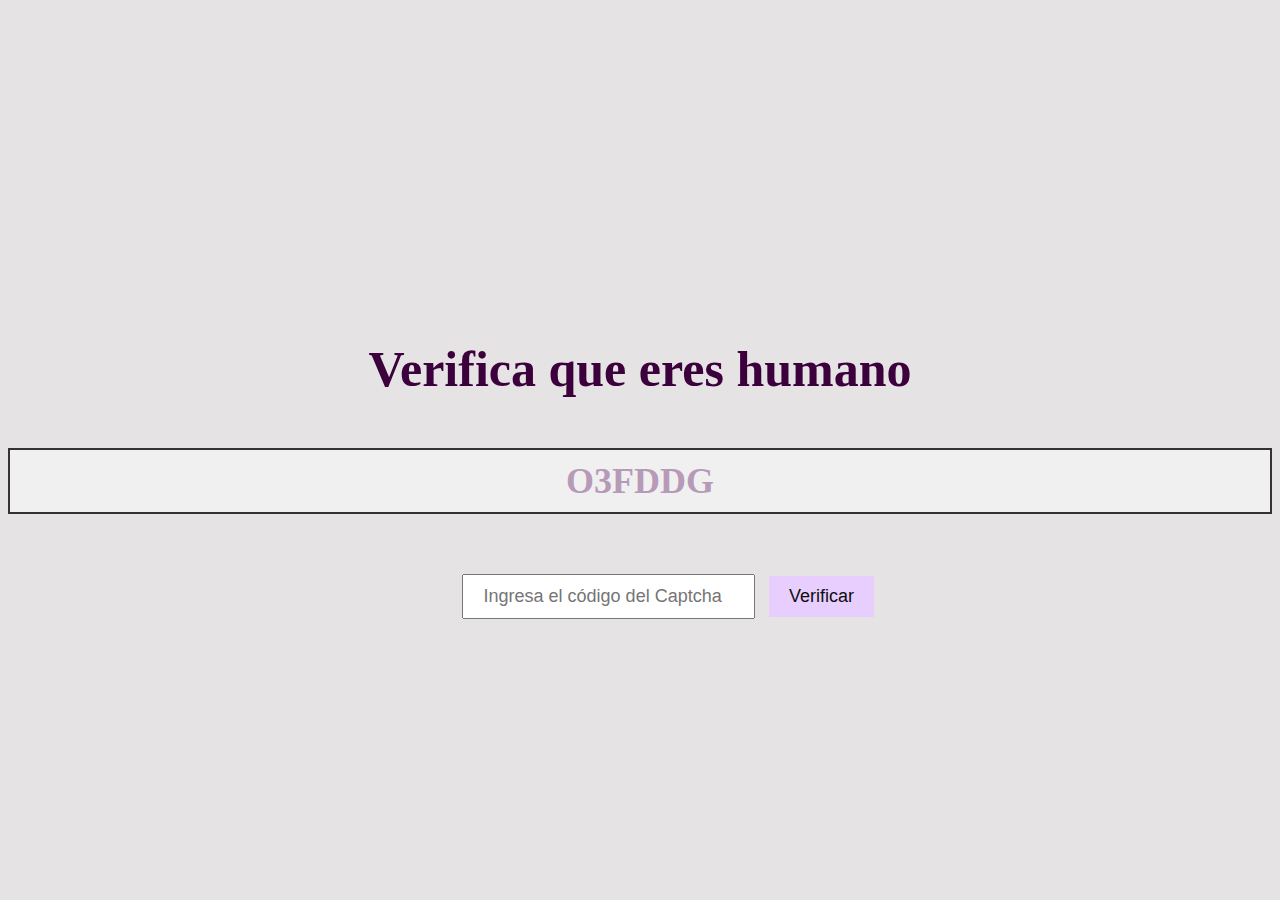
<file: index.html>
<!DOCTYPE html>
<html lang="en">
<head>
    <meta charset="UTF-8">
    <link rel="stylesheet" type="text/css" href="style.css">
    <meta name="viewport" content="width=device-width, initial-scale=1.0">
    <title>Captcha</title>
</head>
<body>
    <h1>Verifica que eres humano</h1>
    <div id="captcha">
   
    </div>
    <input type="text" id="captchaInput" placeholder="Ingresa el código del Captcha">
    <button onclick="checkCaptcha()">Verificar</button>
    <p id="captchaResulto"></p>

    <script src="captcha.js"></script>
</body>
</html>
</file>
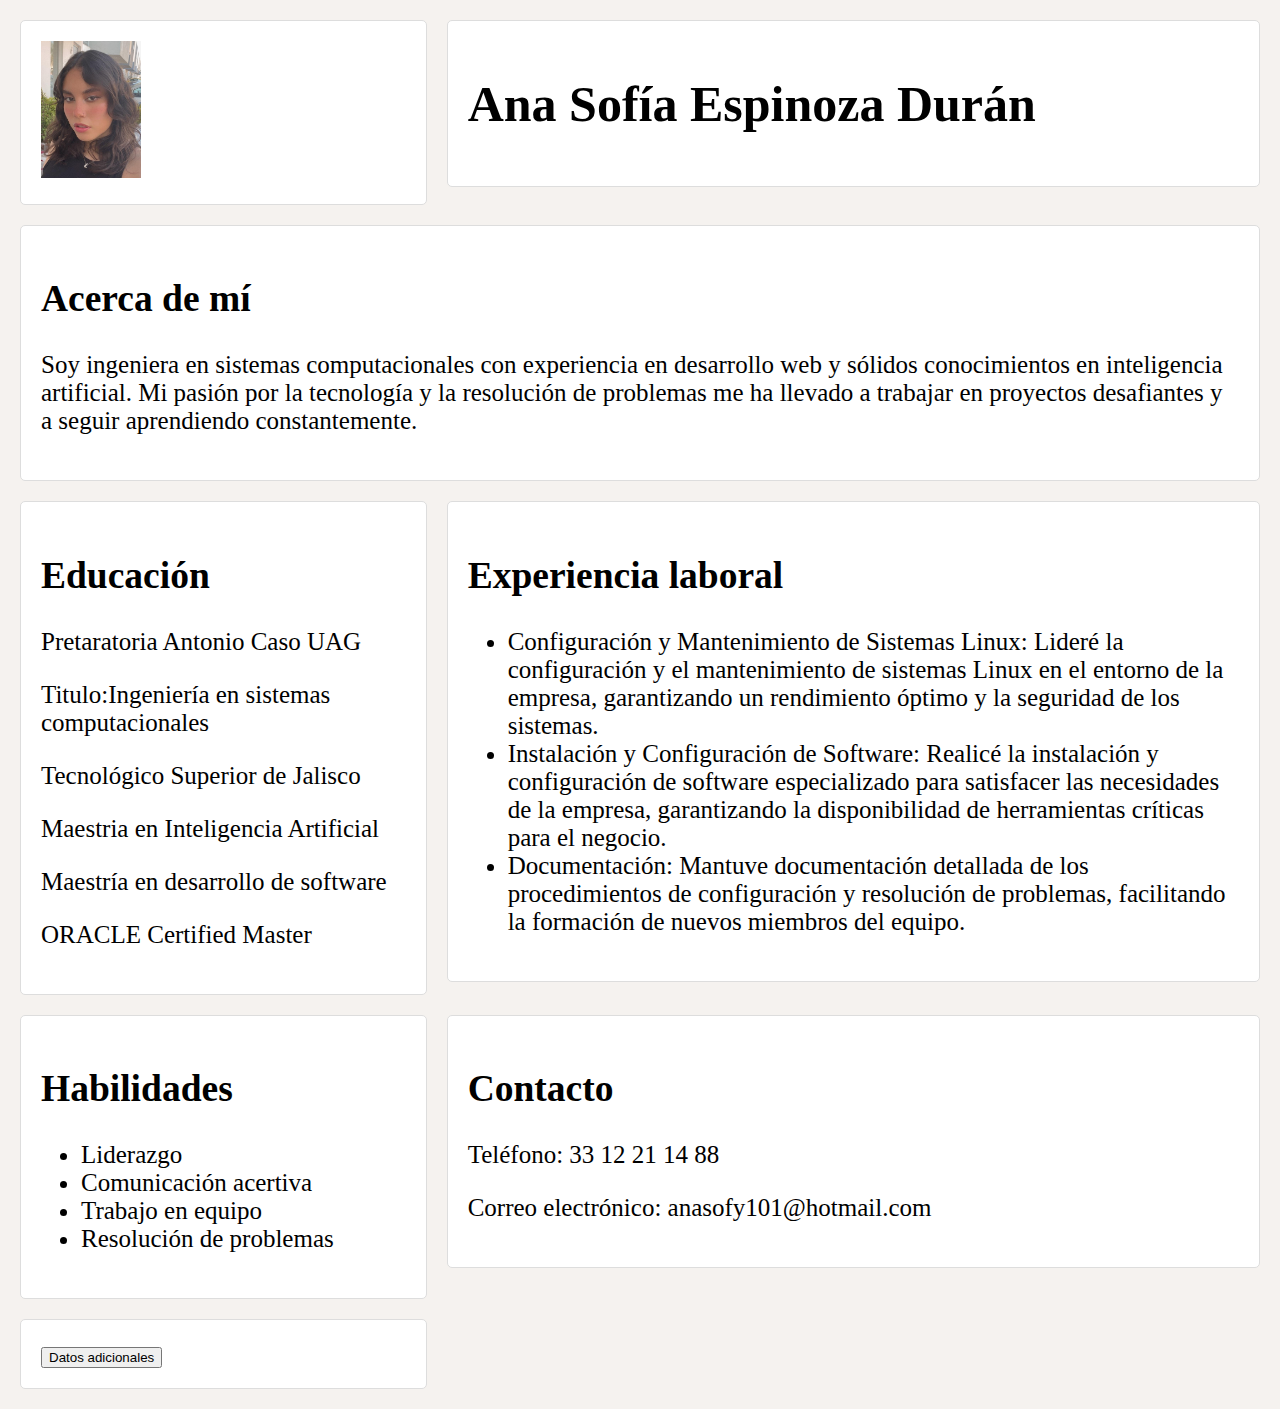
<file: curriculum.html>
<!DOCTYPE html>
<html lang="en">
<head>
    <link rel="stylesheet" type="text/css" href="curriculum.css">
    <meta charset="UTF-8">
    <meta name="viewport" content="width=device-width, initial-scale=1.0">
    <title>Curriculum</title>
</head>
<body>
    <div class="grid">
        <div class="imagen">
            <img src="imagen1.jpg" alt="imagen1"  width="100">
        </div>

        <div class="nombre">
            <h1>Ana Sofía Espinoza Durán</h1>
        </div>

        <div class="acerca">
            <h2>Acerca de mí</h2>
            <p>Soy ingeniera en sistemas computacionales con experiencia en desarrollo web y sólidos conocimientos en inteligencia artificial. Mi pasión por la tecnología y la resolución de problemas me ha llevado a trabajar en proyectos desafiantes y a seguir aprendiendo constantemente.</p>
        </div>

        <div class="experiencia">
            <h2>Experiencia laboral</h2>
            <ul>
                <li>Configuración y Mantenimiento de Sistemas Linux: Lideré la configuración y el mantenimiento de sistemas Linux en el entorno de la empresa, garantizando un rendimiento óptimo y la seguridad de los sistemas.</li>
                <li>Instalación y Configuración de Software: Realicé la instalación y configuración de software especializado para satisfacer las necesidades de la empresa, garantizando la disponibilidad de herramientas críticas para el negocio.</li>
                <li>Documentación: Mantuve documentación detallada de los procedimientos de configuración y resolución de problemas, facilitando la formación de nuevos miembros del equipo.</li>
            </ul>
        </div>

        <div class="educacion">
            <h2>Educación</h2>
            <p>Pretaratoria Antonio Caso UAG</p>
            <p>Titulo:Ingeniería en sistemas computacionales</p>
            <p>Tecnológico Superior de Jalisco </p>
            <p>Maestria en Inteligencia Artificial</p>
            <p>Maestría en desarrollo de software</p>
            <p>ORACLE Certified Master</p>
        </div>

        <div class="habilidades">
            <h2>Habilidades</h2>
            <ul>
                <li>Liderazgo</li>
                <li>Comunicación acertiva</li>
                <li>Trabajo en equipo</li>
                <li>Resolución de problemas</li>
            </ul>
        </div>

        <div class="contacto">
            <h2>Contacto</h2>
            <p>Teléfono: 33 12 21 14 88</p>
            <p>Correo electrónico: anasofy101@hotmail.com</p>
        </div>

        <div class="boton">
            <a href="final.html">
                <button>Datos adicionales</button>
            </a>
        </div>
    </div>
</body>
</html>
</file>
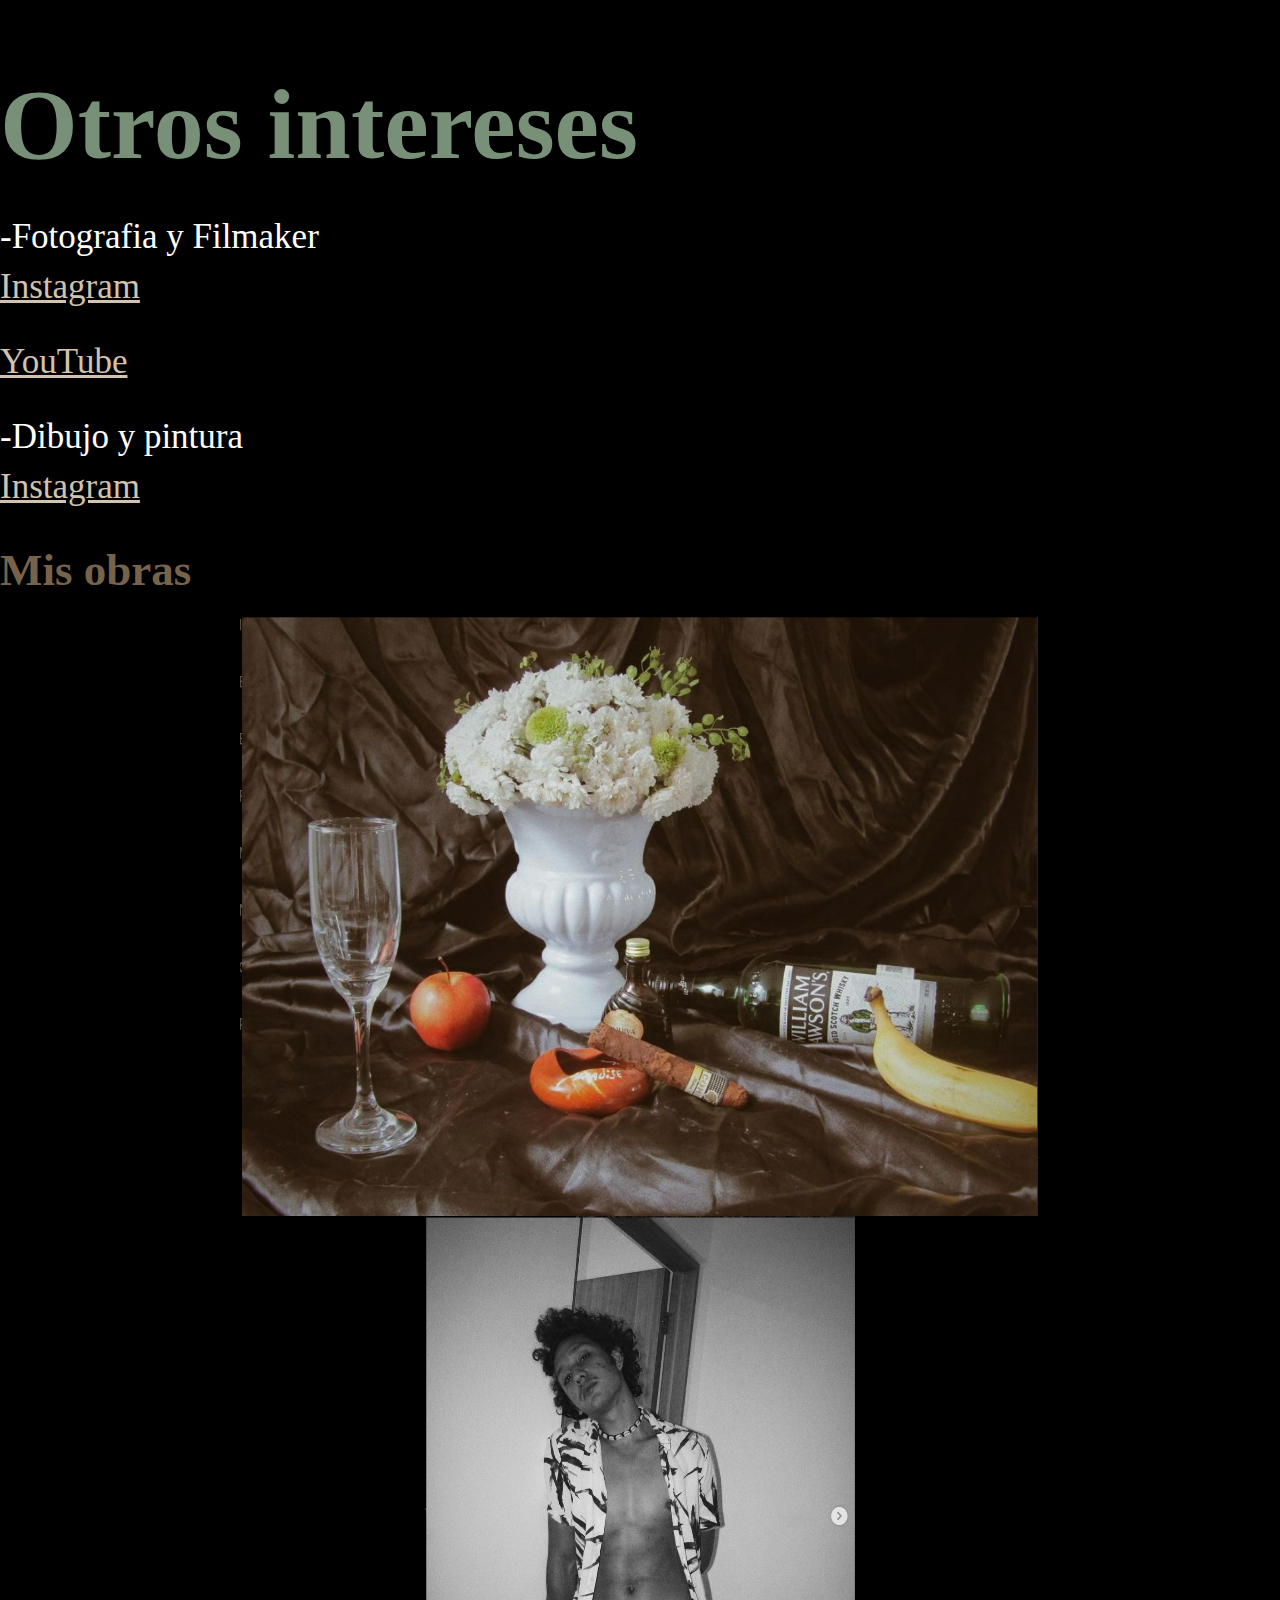
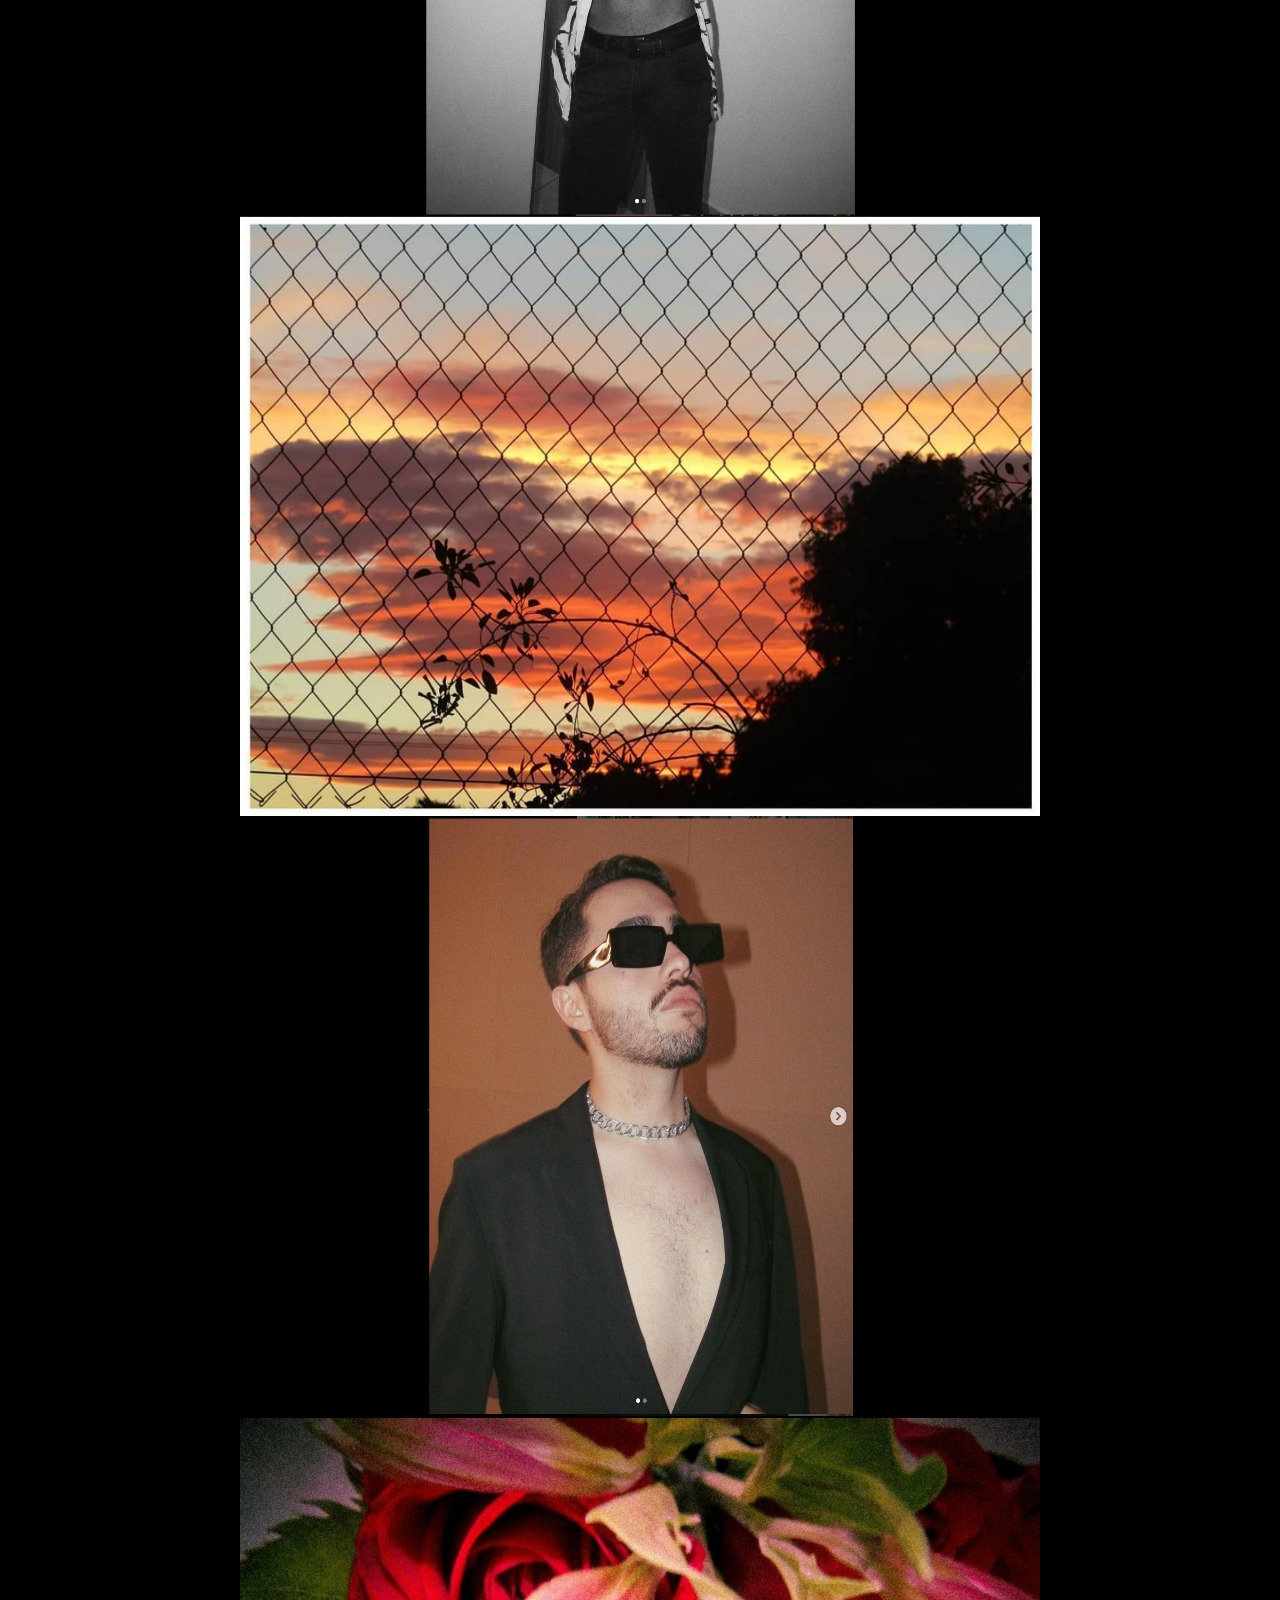
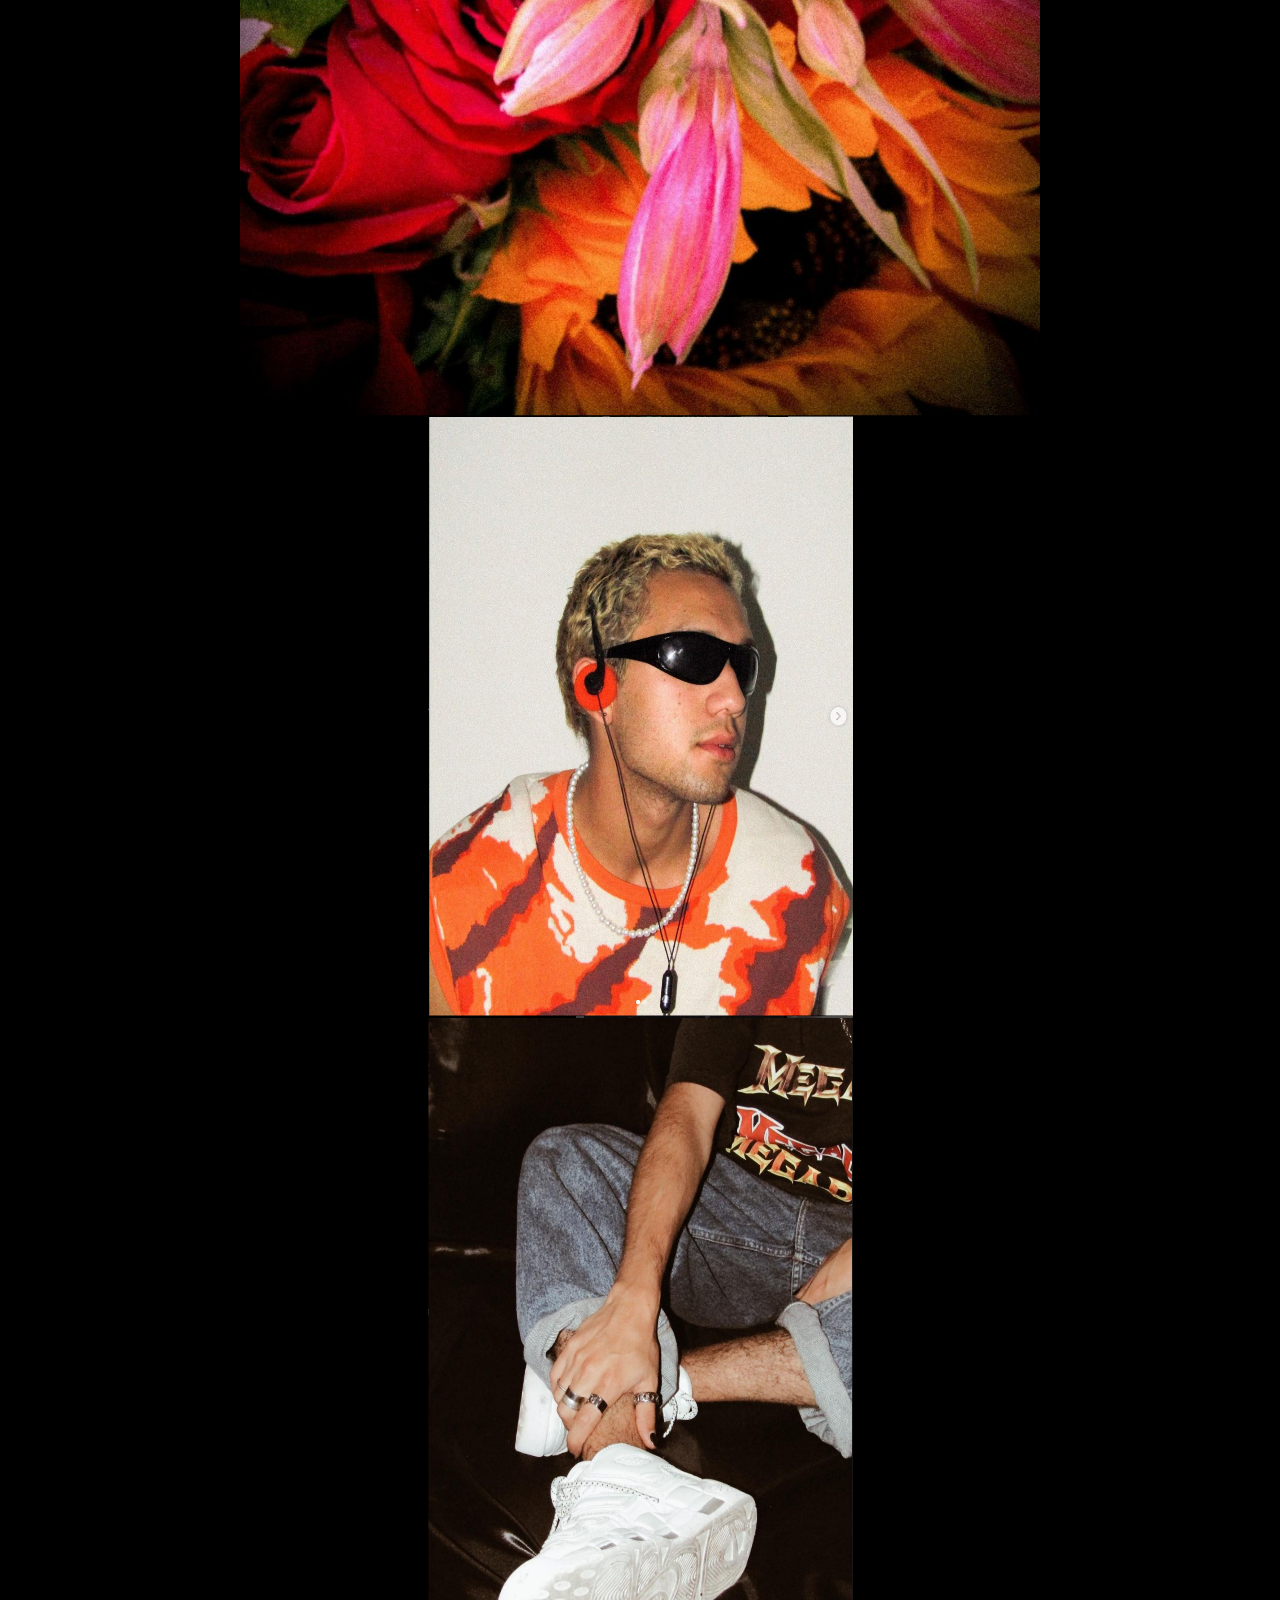
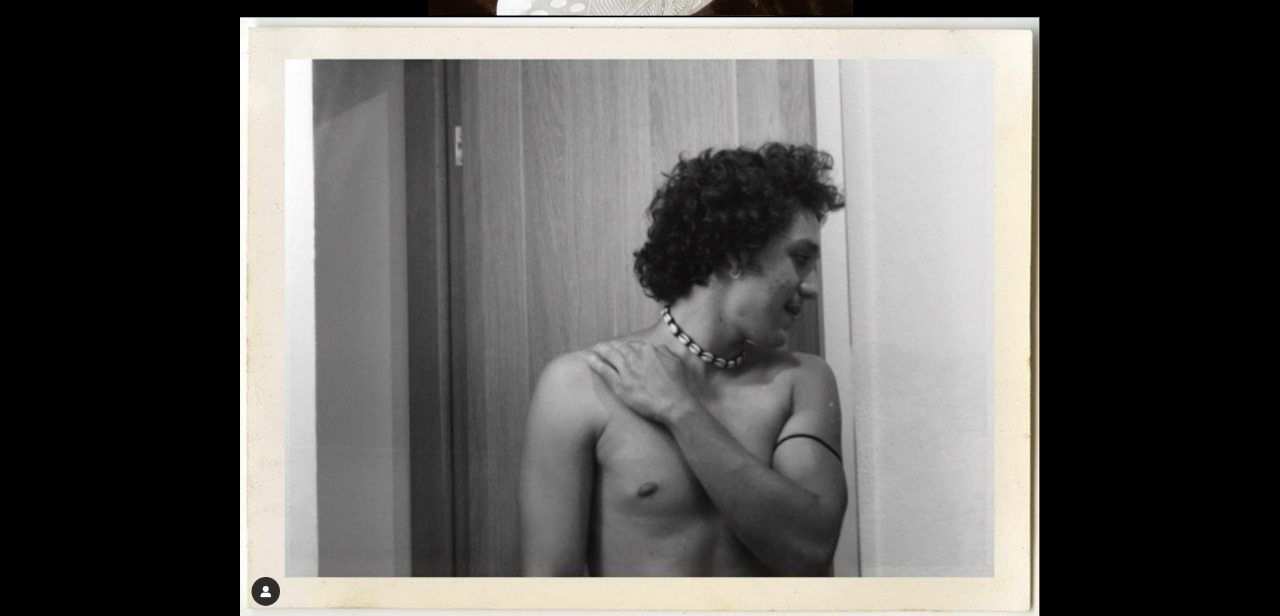
<file: final.html>
<!DOCTYPE html>
<html lang="en">
<head>
    <meta charset="UTF-8">
    <meta name="viewport" content="width=device-width, initial-scale=1.0">
    <title>Datos adicionales</title>
    <link rel="stylesheet" type="text/css" href="final.css">
    <style>
        
    </style>
</head>
<body> 
    <h1>Otros intereses</h1>
    
    <ul>
        <li>-Fotografia y Filmaker</li>
        <a href="https://instagram.com/annnadurann?igshid=OGQ5ZDc2ODk2ZA==">Instagram</a>
        <p></p>
        <a href ="https://www.youtube.com/@annnadurann/videos">YouTube</a>
        <p></p>
        <li>-Dibujo y pintura</li>
        <a href="https://instagram.com/annna.artt?igshid=OGQ5ZDc2ODk2ZA==">Instagram</a>
    </ul>

    <h2>Mis obras</h2>
    <p></p>
    <img src = "obra1.png" alt="obra1" width="800" height="600">
    <img src = "obra9.png" alt="obra9" width="430" height="600">
    <img src = "obra2.png" alt="obra2" width="800" height="600">
    <img src = "obra8.png" alt="obra8" width="425" height="600">

    <img src = "obra3.png" alt="obra3" width="800" height="600">
    <img src = "obra4.png" alt="obra4" width="425" height="600">
    <img src = "obra5.png" alt="obra5" width="425" height="600">
    <img src = "obra6.png" alt="obra6" width="800" height="600">

    

</body>
</html>
</file>
<file: style.css>
/* Estilos para el captcha */
#captcha {
    font-size: 36px; /* Aumenta el tamaño de la letra */
    font-weight: bold;
    text-align: center;
    margin: 50px auto; /* Centra horizontalmente y agrega espacio vertical */
    border: 2px solid #333;
    padding: 10px;
    background-color: #f0f0f0;
    color: #b79ab7; /* Cambia el color del texto a lila */
}



h1{
    color:rgb(60, 0, 60);
    font-size: 50px;
    text-align: center; 
    margin-top: 9cm;
}

button {
    font-size: 18px;
    padding: 10px 20px;
    background-color: #e8cefe;
    color: rgb(13, 13, 13);
    border: none;
    cursor: pointer;
    align-items: center;
    margin-left: 0cm;

}



input[type="text"] {
    margin-top: 2cm;
    font-size: 18px;
    padding: 10px 20px;
    margin: 10px;
    align-items: center;
    margin-left: 12cm;
    width: 6.6cm;
   
}


#captchaResultado {
    font-size: 18px;
    margin-top: 10px;
}

body{
    background-color: #e5e3e3;
    font-family: 'Franklin Gothic Medium';
}
</file>
<file: curriculum.css>
/* Estilos generales */
body {
    font-family: Arial, sans-serif;
    margin: 20px;
    background-color:rgb(245, 242, 239);
}

/* Estilos para la cuadrícula */
.grid {
    display: grid;
    grid-template-columns: 1fr 2fr; /* Divide en dos columnas */
    grid-gap: 20px; /* Espacio entre elementos */
    align-items: start; /* Alinea los elementos en la parte superior */
}

/* Estilos para los elementos individuales */
.grid> div {
    padding: 20px;
    background-color: #fff;
    border: 1px solid #ddd;
    border-radius: 5px;
    font-size: 25px;
    font-family:'Lucida Sans';
}

.imagen {
    grid-column: 1 / 2; /* Ocupa la primera columna */
    grid-row: 1 / 2; /* Ocupa la primera fila */
}

.nombre {
    grid-column: 2 / 3; /* Ocupa la segunda columna */
    grid-row: 1 / 2; /* Ocupa la primera fila */
}

.acerca {
    grid-column: 1 / 3; /* Ocupa ambas columnas */
    grid-row: 2 / 3; /* Ocupa la segunda fila */
}

.educacion {
    grid-column: 1 / 2; /* Ocupa la primera columna */
    grid-row: 3 / 4; /* Ocupa la tercera fila */
}

.experiencia {
    grid-column: 2 / 3; /* Ocupa la segunda columna */
    grid-row: 3 / 4; /* Ocupa la tercera fila */
}

.habilidades {
    grid-column: 1 / 2; /* Ocupa la primera columna */
    grid-row: 4 / 5; /* Ocupa la cuarta fila */
}

.contacto {
    grid-column: 2 / 3; 
}
   

.boton{
    grid-column: 1 / 2;
   
}
</file>
<file: final.css>
/* Estilos generales */
body {
    background-color: black; /* Establece el fondo negro */
    color: white; /* Establece el color del texto en blanco */
    font-family: 'Times New Roman'; /* Cambia la fuente del texto según tus preferencias */

    margin: 0; /* Elimina el margen predeterminado del cuerpo */
    padding: 0; /* Elimina el relleno predeterminado del cuerpo */
    font-size: 20px;
}

/* Estilo para los títulos */
h1 {
    font-family:Calibri;
    font-size: 100px; /* Ajusta el tamaño de fuente de los títulos */
    margin-bottom: 20px; /* Agrega un margen inferior a los títulos */
    color: rgb(120, 143, 120);
    
}

h2{
    font-family:Calibri;/* Cambia la fuente de los títulos según tus preferencias */
    font-size: 45px; /* Ajusta el tamaño de fuente de los títulos */
    margin-bottom: 20px; /* Agrega un margen inferior a los títulos */
    color: rgb(118, 99, 74);
    
}

/* Estilo para las listas */
ul {
    font-size: 35px; /* Ajusta el tamaño de fuente de las listas */
    list-style-type: none; /* Elimina los marcadores de lista */
    padding: 0; /* Elimina el relleno predeterminado de las listas */
}

/* Estilo para los elementos de lista */
ul li {
    margin-bottom: 10px; /* Agrega un margen inferior a los elementos de lista */
}

/* Estilo para los enlaces */
a {
    color: rgb(209, 195, 176); /* Establece el color del texto del enlace en blanco */
    text-decoration: underline; /* Elimina la subrayado de los enlaces */
}

/* Estilo para los enlaces visitados */
a:visited {
    color: rgb(219, 206, 194); /* Establece el color del texto de los enlaces visitados en blanco */
}

/* Estilo para las imágenes */
img {
    display: block; /* Evita el espacio en blanco debajo de las imágenes */
    margin: 0 auto; /* Centra las imágenes horizontalmente */
}
</file>
